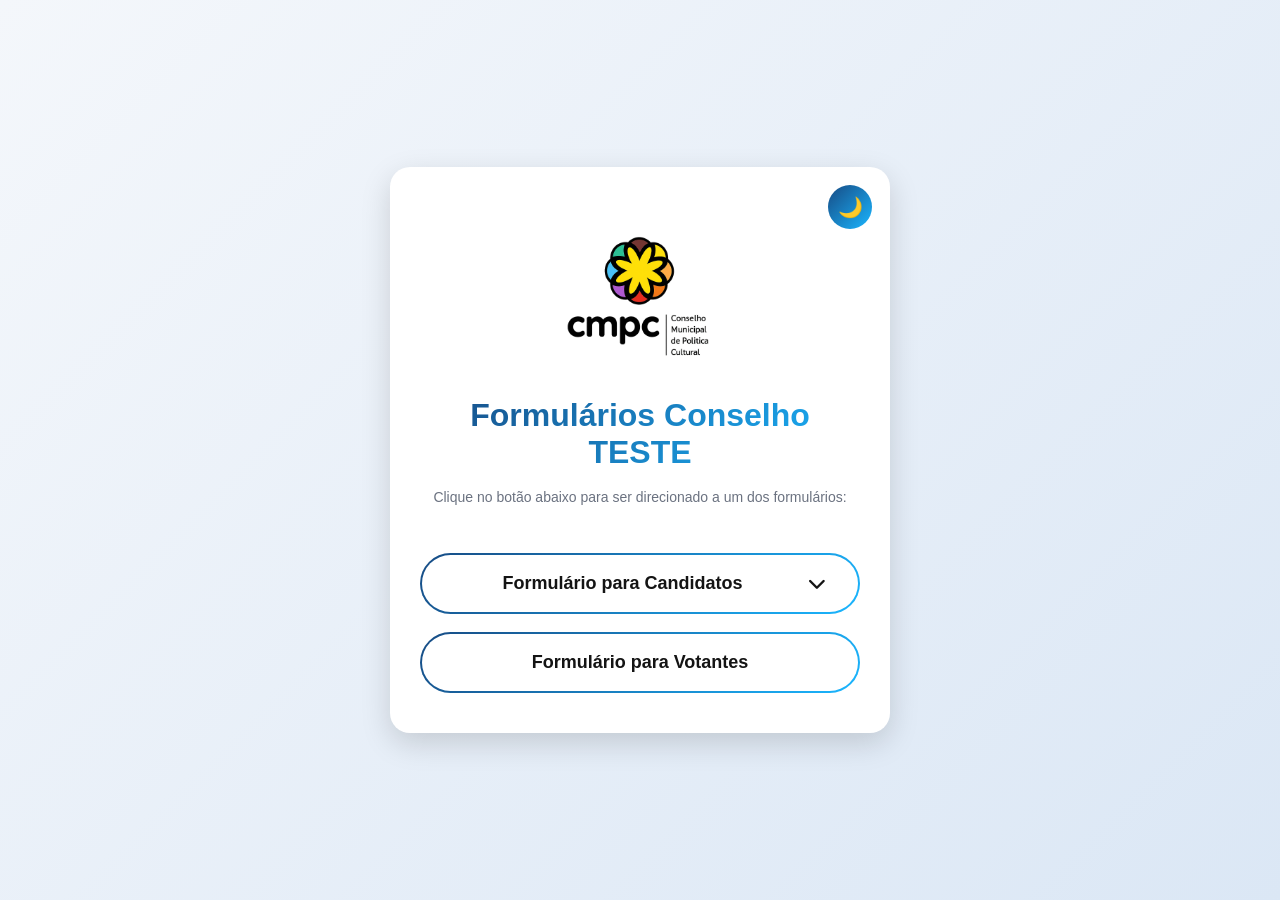
<file: index.html>
<!DOCTYPE html>
<html lang="pt-BR">

<head>

    <meta charset="UTF-8">
    <meta name="viewport" content="width=device-width, initial-scale=1.0">

    <title>Formulários Conselho</title>

    <link rel="stylesheet"
        href="https://cdnjs.cloudflare.com/ajax/libs/font-awesome/6.7.2/css/all.min.css">

    <link rel="stylesheet" href="src/style.css">
    <link rel="icon" type="image/png" href="src/logo_cmpc_nodesc.png">

</head>

<body>

    <div class="container">

        <button id="theme" class="theme">🌙</button>

        <div class="logo">
            <a href="https://fundacaocalmonbarreto.mg.gov.br/" rel="noopener noreferrer" alt="Link para acessar o site da Fundação Calmon Barreto">
                <img src="src/logo_cmpc.png" alt="Logo">
            </a>
        </div>

        <h1>Formulários Conselho TESTE</h1>

        <p class="subtitulo">
            Clique no botão abaixo para ser direcionado a um dos formulários:
        </p>

        <div class="botoes">

            <!-- =========================
     FORMULÁRIO PARA CANDIDATOS
========================= -->

<div class="menu-candidatos">

    <button class="botao botao-menu" id="btnCandidatos">

        <span>
            <i></i>
            Formulário para Candidatos
        </span>

        <i class="fa-solid fa-chevron-down seta" id="setaMenu"></i>

    </button>

    <div class="submenu" id="submenuCandidatos">

        <!-- Pessoa Física -->

        <div class="submenu-item">

            <a href="https://docs.google.com/forms/d/e/1FAIpQLScDfonM83cZJdA9TFOODy0vTugwC6MQ4F16s4JetMg-mJ64LQ/viewform?usp=dialog"
               target="_blank"
               rel="noopener noreferrer">

                <i class="fa-solid fa-user"></i>

                <span>Pessoa Física</span>

            </a>

            <button
                class="btn-info"

                data-titulo="Pessoa Física"

                data-texto="
Eleição do CMPC – Biênio 2026–2028

Bem-vindo ao sistema de participação na eleição do Conselho Municipal de Política Cultural de Araxá (CMPC), desenvolvido conforme o Edital de Convocação nº 01/2026.

Por meio deste sistema, agentes culturais do município poderão realizar sua inscrição para participar do processo eleitoral, seja como votantes ou candidatos, conforme os requisitos estabelecidos no edital.

O processo é totalmente on-line e foi desenvolvido para ser simples e acessível. Basta preencher o formulário, informar sua atuação cultural e anexar a documentação exigida. Após a análise e aprovação da inscrição, o participante será habilitado para exercer a modalidade de participação correspondente.

Quem pode participar

Podem participar do processo eleitoral agentes culturais que:

Possuam cadastro no Sistema de Agentes Culturais do Município;
Tenham vínculo com um segmento cultural;
Comprovem atuação cultural, conforme previsto no edital.
Documentação necessária

No ato da inscrição, deverão ser apresentados:

Documento oficial de identificação com foto;
CPF;
Comprovante de residência em Araxá ou declaração de atuação no município;
Comprovação de atuação cultural;
Indicação do segmento cultural;
Comprovante de cadastro no Sistema de Agentes Culturais;
Declaração de veracidade das informações.
Informações importantes
A Comissão Eleitoral poderá solicitar documentos complementares durante a análise das inscrições.
Cada participante poderá realizar apenas uma inscrição no processo eleitoral, observando as regras estabelecidas no edital.
As inscrições serão analisadas pela Comissão Eleitoral, que verificará o atendimento aos requisitos para habilitação como votante ou candidato.
As informações dos candidatos habilitados poderão ser disponibilizadas em ambiente digital, garantindo transparência ao processo eleitoral e possibilitando aos eleitores conhecer o perfil e a trajetória dos concorrentes.

Em caso de dúvidas, entre em contato com a Fundação Cultural Calmon Barreto de Araxá. 📍 Endereço: Praça Artur Bernardes, 10 - Centro, Araxá - MG, 38183-218 

E-mail: secretaria.presidencia@fundacaocalmonbarreto.mg.gov.br">

                <i class="fa-solid fa-circle-info"></i>

            </button>

        </div>

        <!-- Pessoa Jurídica -->

        <div class="submenu-item">

            <a href="https://docs.google.com/forms/d/e/1FAIpQLSd-E6Nmc_CqlkmOnr0pxG4uL7Xp6kWKTWon5MjJKIHuMXoyMg/viewform?usp=dialog"
               target="_blank"
               rel="noopener noreferrer">

                <i class="fa-solid fa-building"></i>

                <span>Pessoa Jurídica</span>

            </a>

            <button
                class="btn-info"

                data-titulo="Pessoa Jurídica"

                data-texto="
Eleição do CMPC – Biênio 2026–2028

Bem-vindo ao sistema de participação na eleição do Conselho Municipal de Política Cultural de Araxá (CMPC), desenvolvido conforme o Edital de Convocação nº 01/2026.

Por meio deste sistema, agentes culturais do município poderão realizar sua inscrição para participar do processo eleitoral, seja como votantes ou candidatos, conforme os requisitos estabelecidos no edital.

O processo é totalmente on-line e foi desenvolvido para ser simples e acessível. Basta preencher o formulário, informar sua atuação cultural e anexar a documentação exigida. Após a análise e aprovação da inscrição, o participante será habilitado para exercer a modalidade de participação correspondente.

Quem pode participar

Podem participar do processo eleitoral agentes culturais que:

Possuam cadastro no Sistema de Agentes Culturais do Município;
Tenham vínculo com um segmento cultural;
Comprovem atuação cultural, conforme previsto no edital.
Documentação necessária

No ato da inscrição, deverão ser apresentados:

Documento oficial de identificação com foto;
CPF;
Comprovante de residência em Araxá ou declaração de atuação no município;
Comprovação de atuação cultural;
Indicação do segmento cultural;
Comprovante de cadastro no Sistema de Agentes Culturais;
Declaração de veracidade das informações.
Informações importantes
A Comissão Eleitoral poderá solicitar documentos complementares durante a análise das inscrições.
Cada participante poderá realizar apenas uma inscrição no processo eleitoral, observando as regras estabelecidas no edital.
As inscrições serão analisadas pela Comissão Eleitoral, que verificará o atendimento aos requisitos para habilitação como votante ou candidato.
As informações dos candidatos habilitados poderão ser disponibilizadas em ambiente digital, garantindo transparência ao processo eleitoral e possibilitando aos eleitores conhecer o perfil e a trajetória dos concorrentes.

Em caso de dúvidas, entre em contato com a Fundação Cultural Calmon Barreto de Araxá. 📍 Endereço: Praça Artur Bernardes, 10 - Centro, Araxá - MG, 38183-218 

E-mail: secretaria.presidencia@fundacaocalmonbarreto.mg.gov.br">

                <i class="fa-solid fa-circle-info"></i>

            </button>

        </div>

        <!-- Coletivo -->

        <div class="submenu-item">

            <a href="https://docs.google.com/forms/d/e/1FAIpQLSeV3Z74pSn1UeQMt1e3Ctw06vXR_Hb8K4sJspSewR1DLMRYCA/viewform?usp=dialog"
               target="_blank"
               rel="noopener noreferrer">

                <i class="fa-solid fa-users"></i>

                <span>Coletivo sem CNPJ</span>

            </a>

            <button
                class="btn-info"

                data-titulo="Coletivo sem CNPJ"

                data-texto="
Eleição do CMPC – Biênio 2026–2028

Bem-vindo ao sistema de participação na eleição do Conselho Municipal de Política Cultural de Araxá (CMPC), desenvolvido conforme o Edital de Convocação nº 01/2026.

Por meio deste sistema, agentes culturais do município poderão realizar sua inscrição para participar do processo eleitoral, seja como votantes ou candidatos, conforme os requisitos estabelecidos no edital.

O processo é totalmente on-line e foi desenvolvido para ser simples e acessível. Basta preencher o formulário, informar sua atuação cultural e anexar a documentação exigida. Após a análise e aprovação da inscrição, o participante será habilitado para exercer a modalidade de participação correspondente.

Quem pode participar

Podem participar do processo eleitoral agentes culturais que:

Possuam cadastro no Sistema de Agentes Culturais do Município;
Tenham vínculo com um segmento cultural;
Comprovem atuação cultural, conforme previsto no edital.
Documentação necessária

No ato da inscrição, deverão ser apresentados:

Documento oficial de identificação com foto;
CPF;
Comprovante de residência em Araxá ou declaração de atuação no município;
Comprovação de atuação cultural;
Indicação do segmento cultural;
Comprovante de cadastro no Sistema de Agentes Culturais;
Declaração de veracidade das informações.
Informações importantes
A Comissão Eleitoral poderá solicitar documentos complementares durante a análise das inscrições.
Cada participante poderá realizar apenas uma inscrição no processo eleitoral, observando as regras estabelecidas no edital.
As inscrições serão analisadas pela Comissão Eleitoral, que verificará o atendimento aos requisitos para habilitação como votante ou candidato.
As informações dos candidatos habilitados poderão ser disponibilizadas em ambiente digital, garantindo transparência ao processo eleitoral e possibilitando aos eleitores conhecer o perfil e a trajetória dos concorrentes.

Em caso de dúvidas, entre em contato com a Fundação Cultural Calmon Barreto de Araxá. 📍 Endereço: Praça Artur Bernardes, 10 - Centro, Araxá - MG, 38183-218 

E-mail: secretaria.presidencia@fundacaocalmonbarreto.mg.gov.br">

                <i class="fa-solid fa-circle-info"></i>

            </button>

        </div>

    </div>

</div>

            <a href="https://docs.google.com/forms/d/e/1FAIpQLSdc4-0pu4Kvbsz5iA0r11BnK1t24ce-oP4U618TAund9d_Zrg/viewform?usp=dialog" target="_blank"
   rel="noopener noreferrer" class="botao">
                Formulário para Votantes
            </a>

        </div>

    </div>
            <!--
                <script>

                    const b = document.getElementById('theme');

                    const saved = localStorage.getItem('tema');

                    if (saved === 'dark') {

                        document.body.classList.add('dark');
                        b.textContent = '☀️';

                    }

                    b.onclick = () => {

                        document.body.classList.toggle('dark');

                        const dark = document.body.classList.contains('dark');

                        b.textContent = dark ? '☀️' : '🌙';

                        localStorage.setItem('tema', dark ? 'dark' : 'light');

                    };

                </script>
            -->

        <!-- ===========================
        MODAL DE INFORMAÇÕES
        =========================== -->

        <div class="modal" id="modalInfo">

            <div class="modal-content">

                <button class="fechar-modal" id="fecharModal">
                    <i class="fa-solid fa-xmark"></i>
                </button>

                <h2 id="tituloModal"></h2>

                <p id="textoModal"></p>

            </div>

        </div>
        
    <script src="src/script.js"></script>
</body>

</html>
</file>
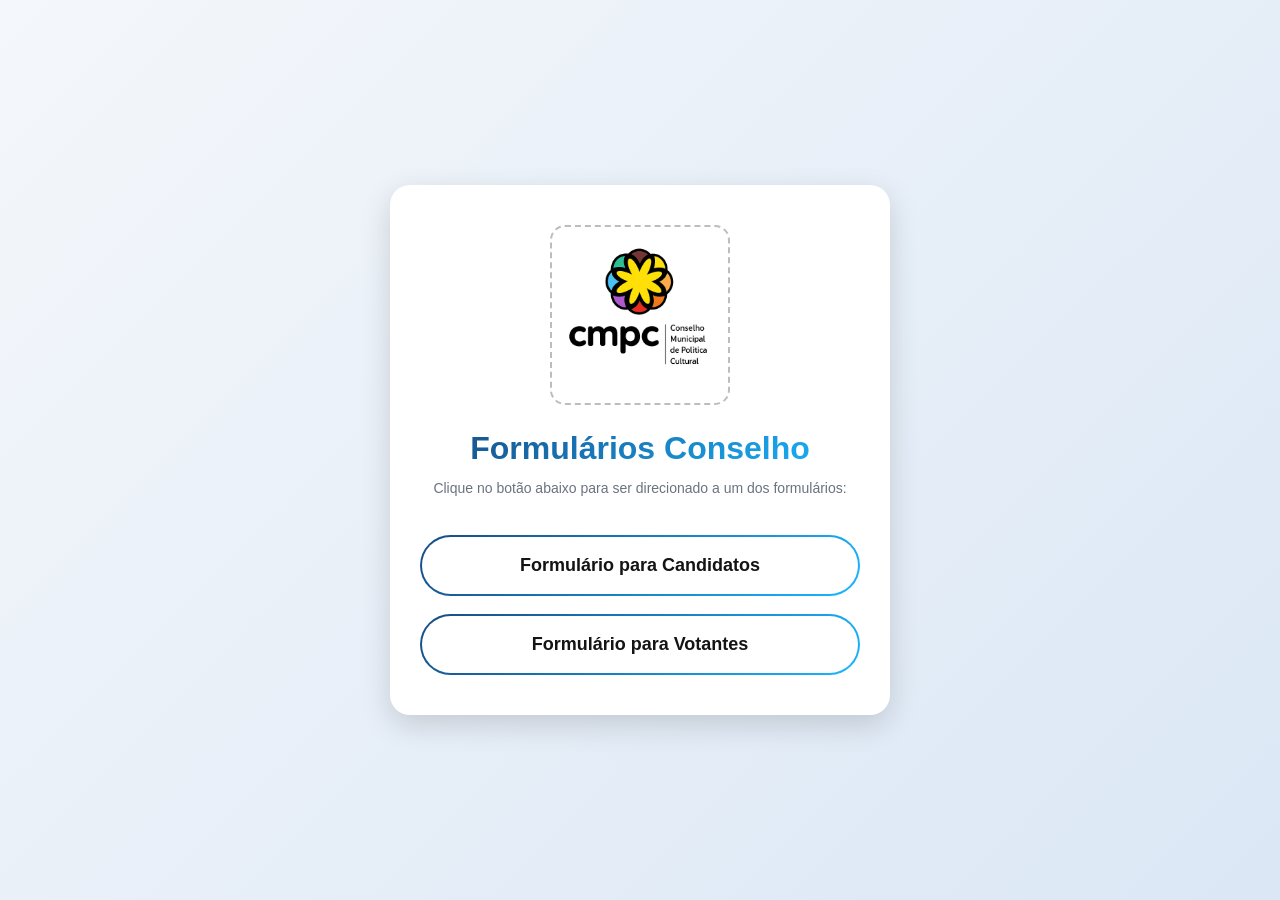
<file: src/recuperacao.html>
<!DOCTYPE html>
<html lang="pt-BR">
<head>
<meta charset="UTF-8">
<meta name="viewport" content="width=device-width, initial-scale=1.0">

<title>Formulários Conselho</title>
<link rel="stylesheet" href="https://cdnjs.cloudflare.com/ajax/libs/font-awesome/6.7.2/css/all.min.css">
<style>

*{
    margin:0;
    padding:0;
    box-sizing:border-box;
    font-family:Arial, Helvetica, sans-serif;
}

body{
    background:linear-gradient(135deg,#f4f7fb,#dbe7f5);
    min-height:100vh;
    display:flex;
    justify-content:center;
    align-items:center;
    padding:20px;
}

.container{

    background:white;
    width:100%;
    max-width:500px;

    border-radius:20px;
    padding:40px 30px;

    box-shadow:0 10px 30px rgba(0,0,0,.15);

    text-align:center;

}

.logo{

    width:180px;
    height:180px;

    margin:auto;
    margin-bottom:25px;

    border:2px dashed #bdbdbd;
    border-radius:15px;

    display:flex;
    align-items:center;
    justify-content:center;

    color:#888;
    font-size:15px;

    overflow:hidden;

}

.logo img{

    width:100%;
    height:100%;
    object-fit:contain;

}

h1{

     background:linear-gradient(135deg,#174b84,#1ab6ff);

    -webkit-background-clip:text;
    -webkit-text-fill-color:transparent;

    background-clip:text;
    color:transparent;
    margin-bottom:35px;
    font-size:32px;

}

.botoes{

    display:flex;
    flex-direction:column;
    gap:18px;

}


.botao{

    position: relative;

    text-decoration:none;
    color:#141414;

    padding:18px;

    border-radius:80px;

    font-size:18px;
    font-weight:bold;

    display:flex;
    justify-content:center;
    align-items:center;

    border:2px solid transparent;

    background:
        linear-gradient(white, white) padding-box,
        linear-gradient(135deg,#174b84,#1ab6ff) border-box;

    transition:all .35s ease;

}
.botao:hover{

    color:white;

    background:
        linear-gradient(135deg,#174b84,#3b82f6) padding-box,
        linear-gradient(135deg,#174b84,#3b82f6) border-box;

    transform:translateY(-3px);

    box-shadow:
        0 10px 25px rgba(23,75,132,.30);

}
.botao:active{

    transform:scale(.98);

}

@media(max-width:480px){

    .container{

        padding:30px 20px;

    }

    h1{

        font-size:26px;

    }

    .botao{

        font-size:17px;
        padding:16px;

    }

    .logo{

        width:120px;
        height:120px;

    }
    
}
.subtitulo{

    color:#6b7280;
    font-size:14px;
    line-height:1.6;
    margin-top:-25px;
    margin-bottom:35px;
    }

</style>

</head>
<body>

<div class="container">

    <!-- Substitua pelo caminho da logo -->
     
    <div class="logo">

        <img src="logo_cmpc.png" alt="Logo da empresa">
        
    </div>

    <h1>Formulários Conselho</h1>
<p class="subtitulo">
    Clique no botão abaixo para ser direcionado a um dos formulários:
</p>
    <div class="botoes">

        <a href="#" class="botao">
            Formulário para Candidatos
            
        </a>

        <a href="#" class="botao">
            Formulário para Votantes                 
            
        </a>
        <!--
            <a href="#" class="botao">
                Formulário 3
            </a>
        -->
    </div>

</div>

</body>
</html>
</file>
<file: src/style.css>
:root {

            --bg: linear-gradient(135deg, #f4f7fb, #dbe7f5);
            --card: #fff;
            --text: #141414;
            --sub: #6b7280;
            --btnbg: #fff;
            --grad: linear-gradient(135deg, #174b84, #1ab6ff);
            --shadow: 0 10px 30px rgba(0, 0, 0, .15);

        }

        body.dark {

            --bg: linear-gradient(135deg, #0f172a, #111827);
            --card: #1f2937;
            --text: #f3f4f6;
            --sub: #cbd5e1;
            --btnbg: #1f2937;
            --grad: linear-gradient(135deg, #38bdf8, #60a5fa);
            --shadow: 0 10px 30px rgba(0, 0, 0, .45);

        }

        * {

            margin: 0;
            padding: 0;
            box-sizing: border-box;
            font-family: Arial, sans-serif;

        }

        body {

            background: var(--bg);
            min-height: 100vh;

            display: flex;
            justify-content: center;
            align-items: center;

            padding: 20px;

            transition: .3s;

        }

        .container {

            position: relative;

            background: var(--card);

            width: 100%;
            max-width: 500px;

            padding: 40px 30px;

            border-radius: 20px;

            box-shadow: var(--shadow);

            text-align: center;

            transition: .3s;

        }

        .theme {

            position: absolute;

            top: 18px;
            right: 18px;

            width: 44px;
            height: 44px;

            border: none;
            border-radius: 50%;

            cursor: pointer;

            background: var(--grad);
            color: #fff;

            font-size: 20px;

            transition: .3s;

        }

        .theme:hover {

            transform: rotate(20deg) scale(1.08);

        }

        .logo {

            width: 180px;
            height: 180px;

            margin: 10px auto 0px;

            /* 
            border: 2px dashed #bbb; 
            */
            border-radius: 15px;

            display: flex;
            justify-content: center;
            align-items: center;

            overflow: hidden;

            transition: .4s;

        }
        /*
            .logo:hover {

                transform: scale(1.03);


            }
        */
        .logo img {

            width: 100%;
            height: 100%;

            object-fit: contain;

        }

        h1 {

            background: var(--grad);

            -webkit-background-clip: text;
            -webkit-text-fill-color: transparent;

            background-clip: text;
            color: transparent;

            font-size: 32px;

            margin-bottom: 15px;

        }

        .subtitulo {

            color: var(--sub);

            font-size: 14px;
            line-height: 1.6;

            margin-bottom: 45px;

        }

        .botoes {

            display: flex;
            flex-direction: column;

            gap: 18px;

        }

        .botao {

            position: relative;

            display: flex;
            justify-content: center;
            align-items: center;

            padding: 18px;

            text-decoration: none;

            font-size: 18px;
            font-weight: bold;

            color: var(--text);

            border: 2px solid transparent;
            border-radius: 80px;

            background:
                linear-gradient(var(--btnbg), var(--btnbg)) padding-box,
                var(--grad) border-box;

            transition: .35s;

        }

        .botao i {

            position: absolute;
            right: 32px;

            font-size: 18px;

            transition: .35s;

        }

        .botao:hover {

            color: #fff;

            background:
                var(--grad) padding-box,
                var(--grad) border-box;

            transform: translateY(-3px);

            box-shadow: 0 10px 25px rgba(23, 75, 132, .3);

        }

        .botao:hover i {

            transform: translateX(5px);

        }

        @media (max-width:480px) {

            .container {

                padding: 30px 20px;

            }

            .logo {

                width: 120px;
                height: 120px;

            }

            h1 {

                font-size: 26px;

            }

            .botao {

                font-size: 17px;
                padding: 16px;

            }

        }
       /*==================================================
            MENU CANDIDATOS
==================================================*/

.menu-candidatos{

    width:100%;

}

.botao-menu {

    position: relative;

    width: 100%;

    display: flex;
    justify-content: center;
    align-items: center;

    cursor: pointer;

    padding: 18px 60px 18px 25px;

}

.botao-menu span{

    display:flex;
    align-items:center;
    gap:12px;

}

.seta {

    position: absolute !important;

    right: 30px;

    transition: .35s ease;

}
.menu-candidatos.ativo .seta{

    transform:rotate(180deg);

}
/*==================================================
                SUBMENU
==================================================*/

.submenu{

    max-height:0;

    

    opacity:0;

    transition:

        max-height .35s ease,

        opacity .25s ease;

}

.menu-candidatos.ativo .submenu{

    max-height:500px;

    opacity:1;

    margin-top:12px;

}
/*==================================================
            ITENS DO SUBMENU
==================================================*/

.submenu-item{

    display:flex;

    align-items:center;

    justify-content:space-between;

    border-radius:50px;

    background:var(--card);

    transition:.25s;

    min-height:60px;
    border:1px solid #1ab6ff3d;
    

}

.submenu-item a:hover{

    background:rgba(26,182,255,.08);

}
.submenu-item a{

    flex:1;

    display:flex;

    align-items:center;

    gap:12px;

    padding:18px 20px;

    text-decoration:none;

    color:var(--text);

    font-weight:600;

    cursor:pointer;

}
.submenu-item a i{

    width:22px;

    text-align:center;

    color:#1ab6ff;

}
.btn-info{

    width:38px;

    height:38px;

    border:none;

    border-radius:50%;

    background:transparent;

    color:#1ab6ff;

    cursor:pointer;

    transition:.25s;

}
.btn-info:hover{

    background:#1ab6ff;

    color:white;

    transform:scale(1.1);

}
@media(max-width:480px){

    .submenu-item{

        padding:16px;

    }

    .submenu-item a{

        font-size:16px;

    }

    .btn-info{

        width:42px;

        height:42px;

        font-size:18px;

    }

}

/*==================================================
                    MODAL
==================================================*/

.modal{

    position:fixed;

    top:0;
    left:0;

    width:100%;
    height:100%;

    background:rgba(0,0,0,.45);

    display:flex;
    justify-content:center;

    align-items:flex-start;

    padding:30px 20px;

    overflow-y:auto;

    opacity:0;
    visibility:hidden;

    transition:.30s ease;

    z-index:9999;

}
.modal.show{

    opacity:1;
    visibility:visible;

}

.modal-content{

    position:relative;

    width:100%;
    max-width:500px;

    background:var(--card);

    border-radius:18px;

    padding:30px;

    box-shadow:var(--shadow);

    animation:modalEntrada .30s ease;

    max-height:calc(100vh - 60px);

    overflow-y:auto;

}

@keyframes modalEntrada{

    from{

        transform:translateY(20px) scale(.95);

        opacity:0;

    }

    to{

        transform:translateY(0) scale(1);

        opacity:1;

    }

}

.modal-content h2{

    color:var(--text);

    margin-bottom:18px;

    font-size:24px;

}

.modal-content p{

    color:var(--sub);

    line-height:1.8;

    font-size:16px;

}

.fechar-modal{

    position:absolute;

    top:15px;
    right:15px;

    width:40px;
    height:40px;

    border:none;

    border-radius:50%;

    background:transparent;

    color:var(--text);

    cursor:pointer;

    font-size:20px;

    transition:.25s;

}

.fechar-modal:hover{

    background:#ef4444;

    color:white;

    transform:rotate(90deg);

}

@media(max-width:480px){

    .modal-content{

        padding:22px;

    }

    .modal-content h2{

        font-size:20px;

    }

    .modal-content p{

        font-size:15px;

    }

}
</file>
